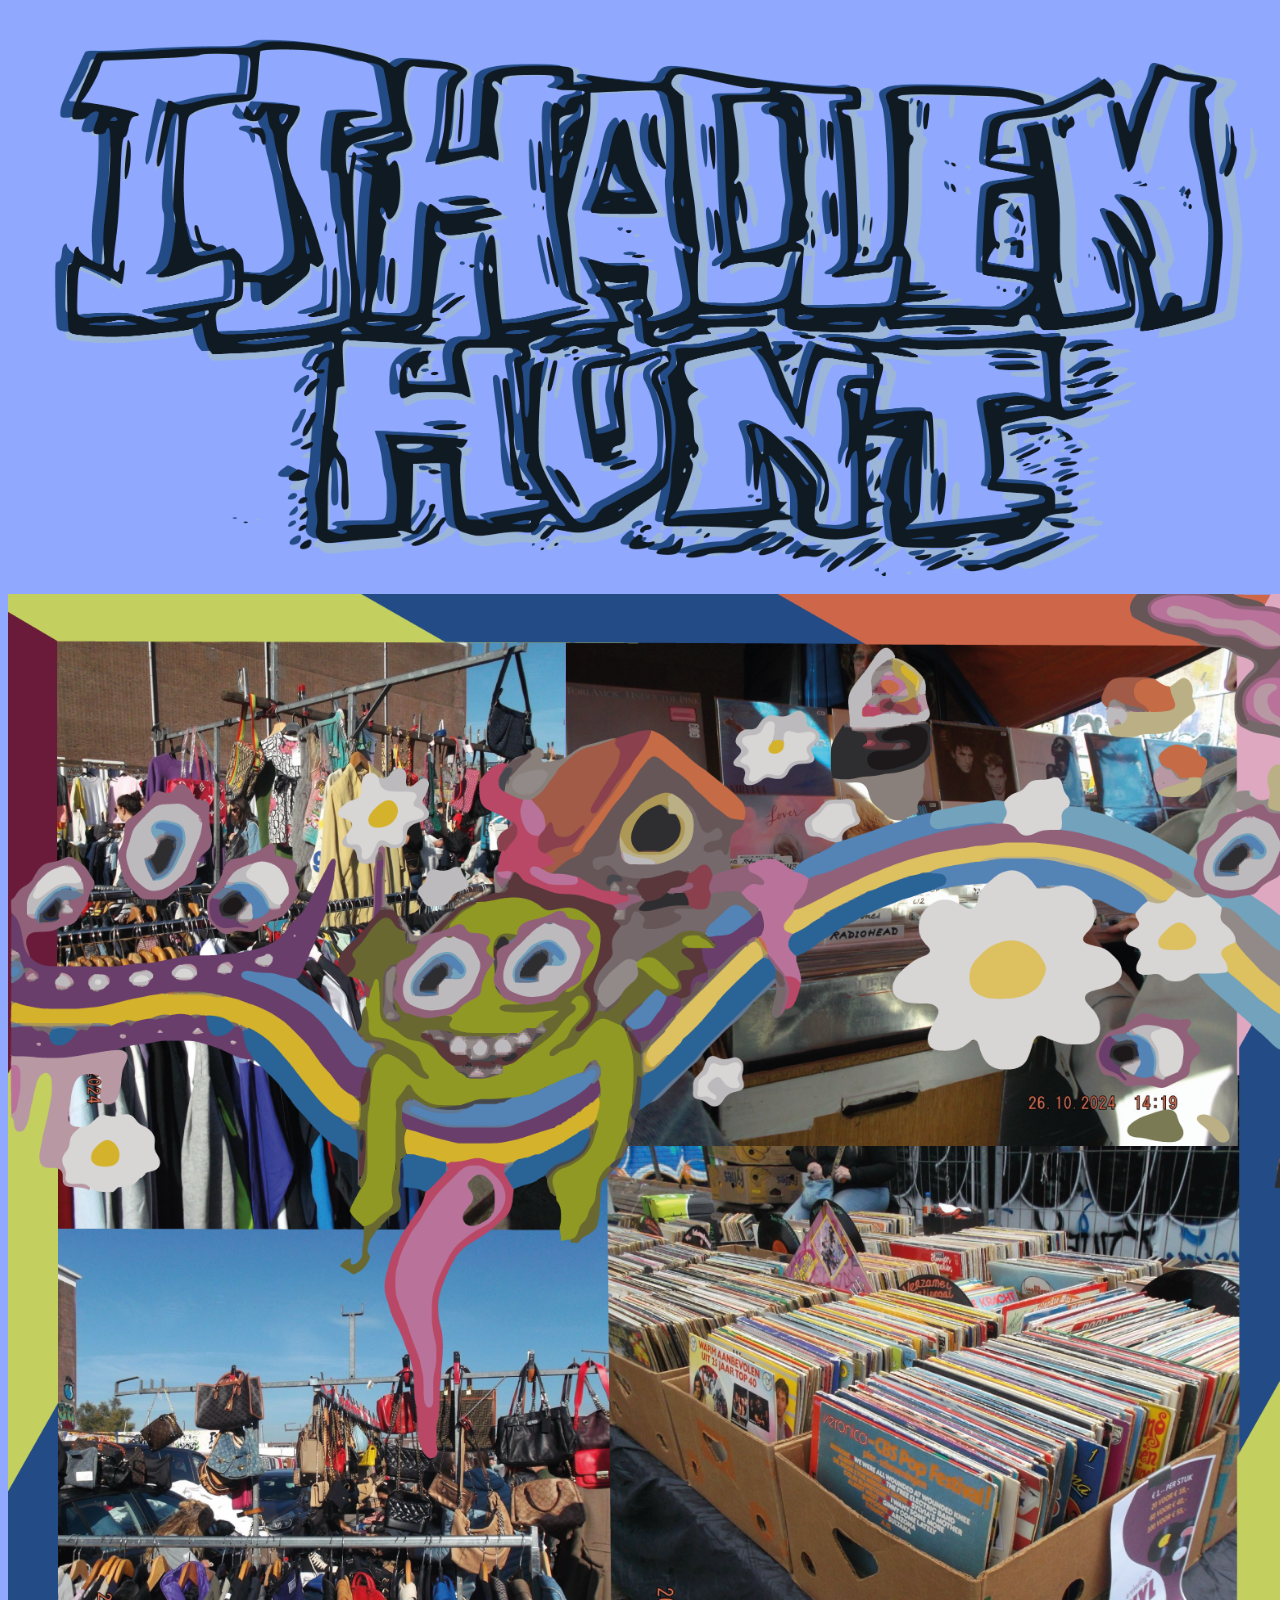
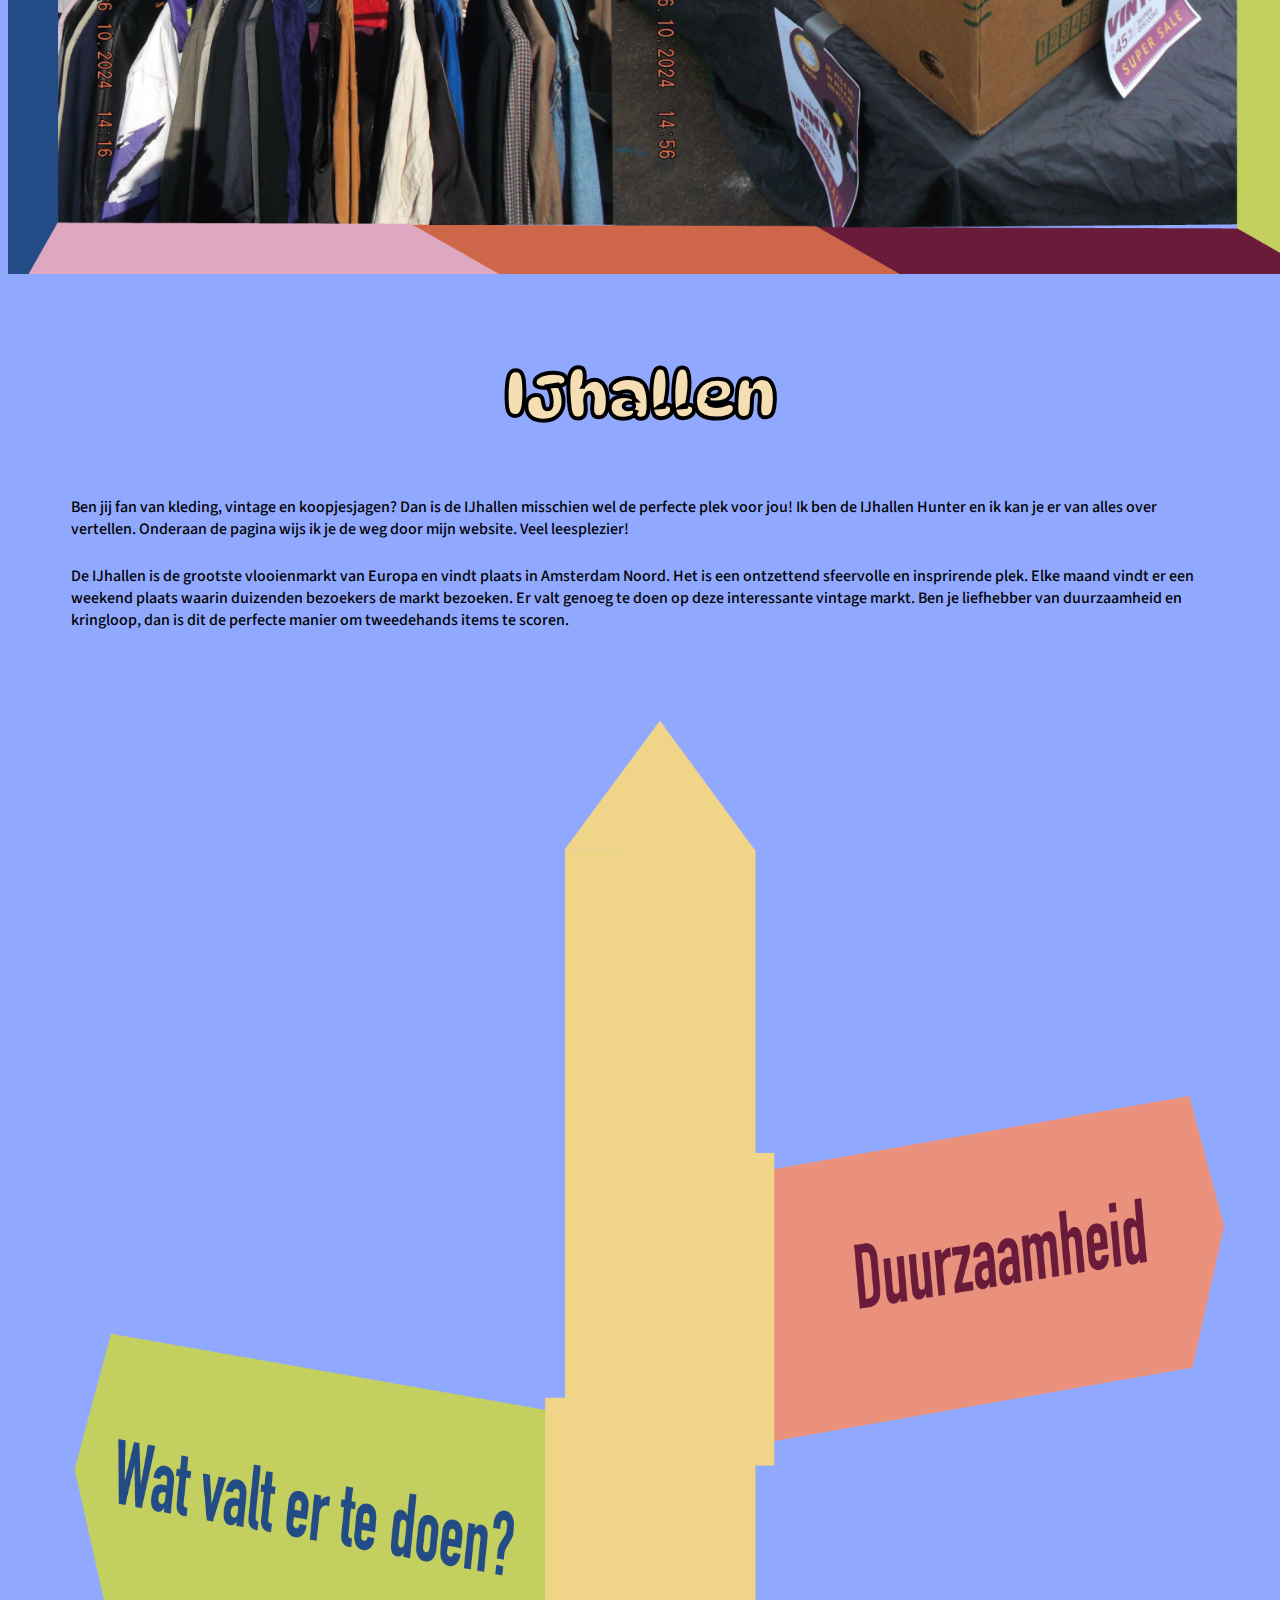
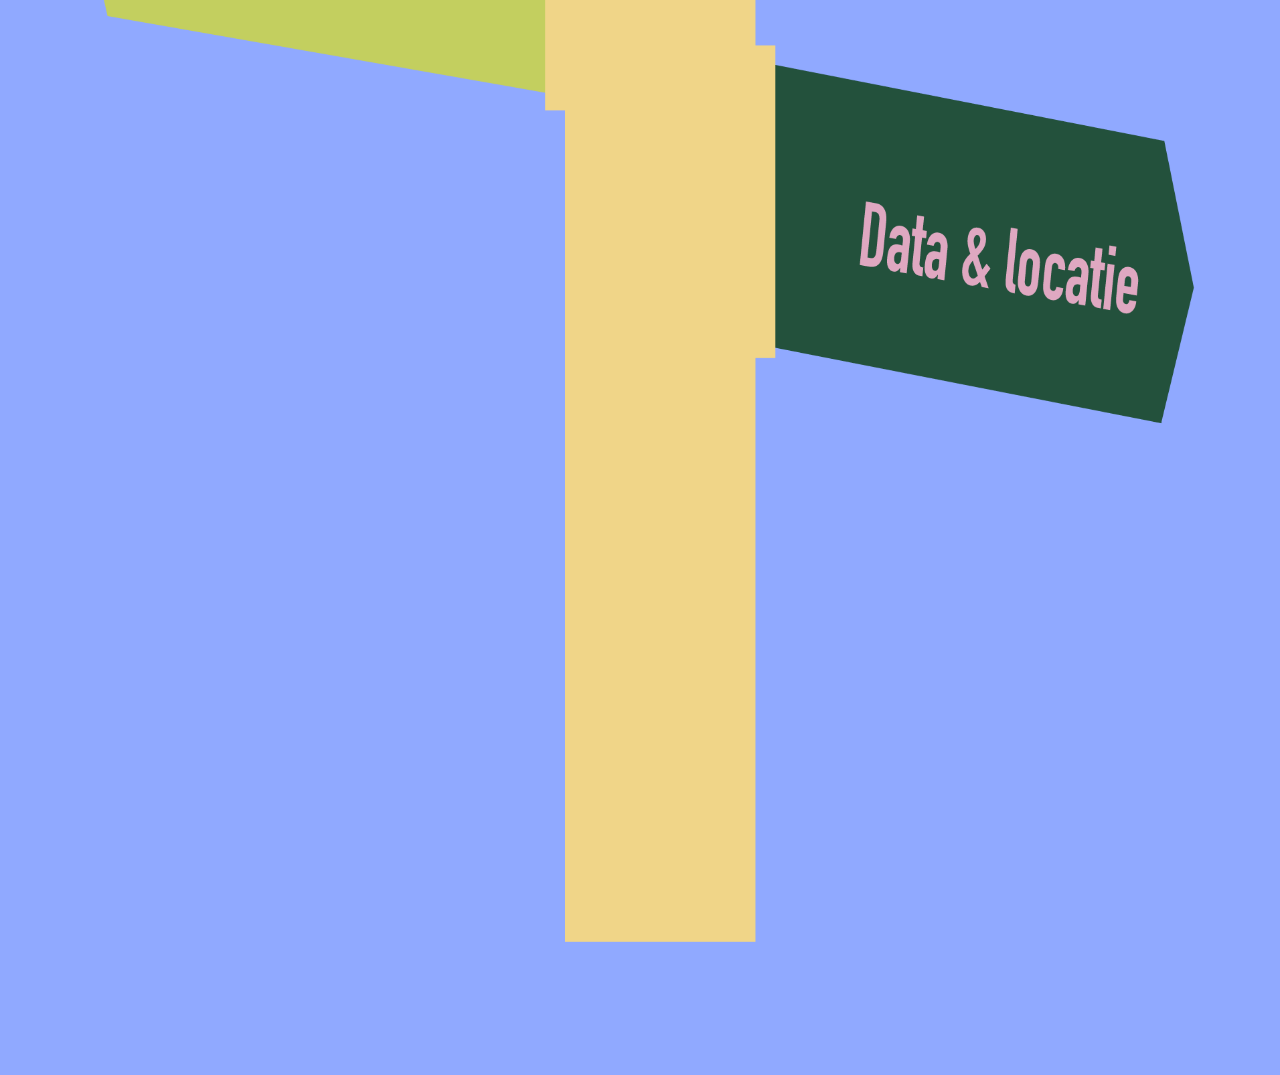
<file: index.html>
<!DOCTYPE html>
<html lang="nl">

<head>
    <meta charset="UTF-8">
    <link rel="stylesheet" href="stylesheet.css">
    <link rel="preconnect" href="https://fonts.googleapis.com">
    <link rel="preconnect" href="https://fonts.gstatic.com" crossorigin>
    <link href="https://fonts.googleapis.com/css2?family=Source+Sans+3:ital,wght@0,200..900;1,200..900&display=swap" rel="stylesheet">
    <link rel="preconnect" href="https://fonts.googleapis.com">
    <link rel="preconnect" href="https://fonts.gstatic.com" crossorigin>
    <link href="https://fonts.googleapis.com/css2?family=DynaPuff:wght@400..700&family=Source+Sans+3:ital,wght@0,200..900;1,200..900&display=swap" rel="stylesheet">
    <title>IJhallenHunt</title>
</head>

<body>
    <main>
        <header>
            <img src="img/ijhallenzwart.png" alt="logo" class="logo">
        </header>

        <img src="img/collage1.png" alt="collage" class="logo">

        <h1>IJhallen</h1>

        <p>
            Ben jij fan van kleding, vintage en koopjesjagen? Dan is de IJhallen 
            misschien wel de perfecte plek voor jou! Ik ben de IJhallen Hunter 
            en ik kan je er van alles over vertellen. Onderaan de pagina wijs ik je
            de weg door mijn website. Veel leesplezier!
        </p>

        

        <p>
            De IJhallen is de grootste vlooienmarkt van Europa en vindt plaats in Amsterdam Noord. Het is 
            een ontzettend sfeervolle en insprirende plek. Elke maand vindt er een weekend plaats waarin
            duizenden bezoekers de markt bezoeken. Er valt genoeg te doen op deze interessante vintage markt.
            Ben je liefhebber van duurzaamheid en kringloop, dan is dit de perfecte manier om tweedehands items 
            te scoren.
        </p>

        <div class="container">
            <img src="img/wegwijsbord.png" alt="wegwijsbord" class="logo">
            <a href="wattedoen.html" class="button wat-te-doen"></a>
            <a href="duurzaam.html" class="button duurzaamheid"></a>
            <a href="datalocatie.html" class="button data-locatie"></a>
        </div>

    </main>
</body>
</html>
</file>
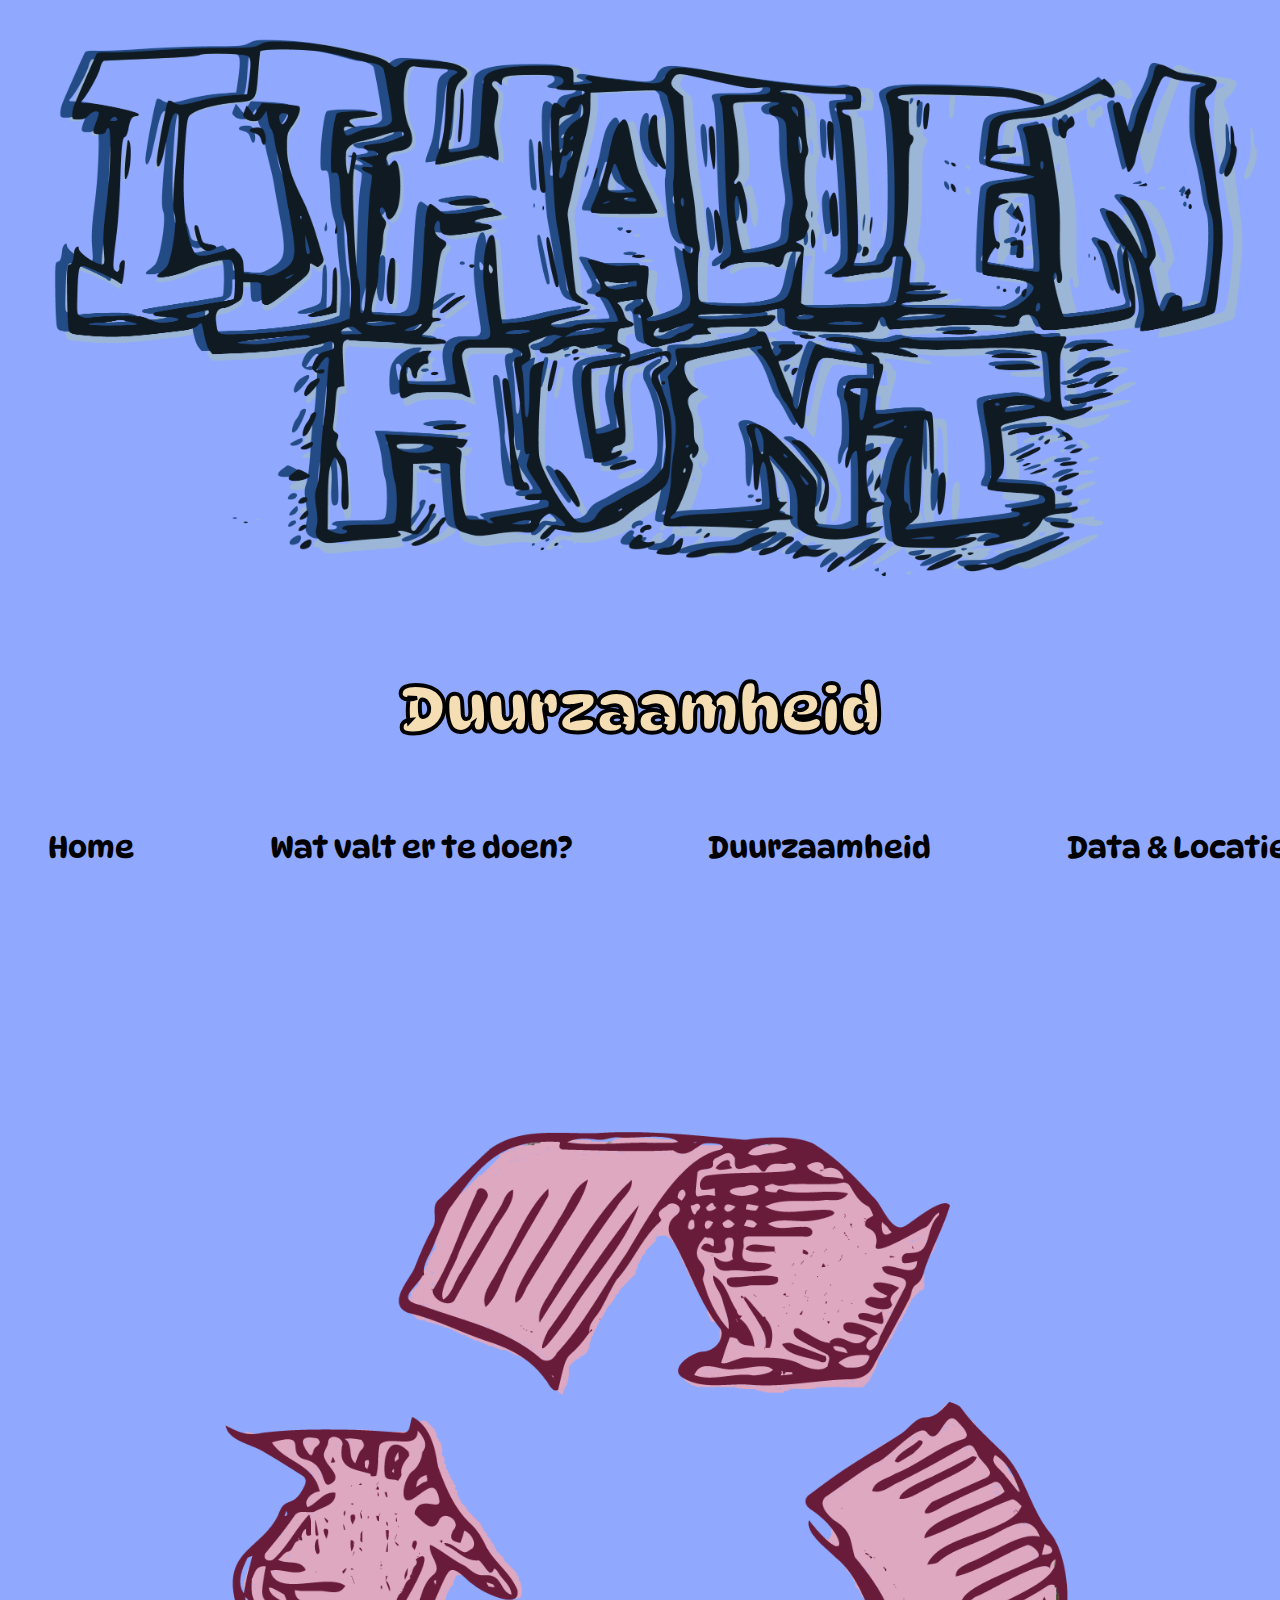
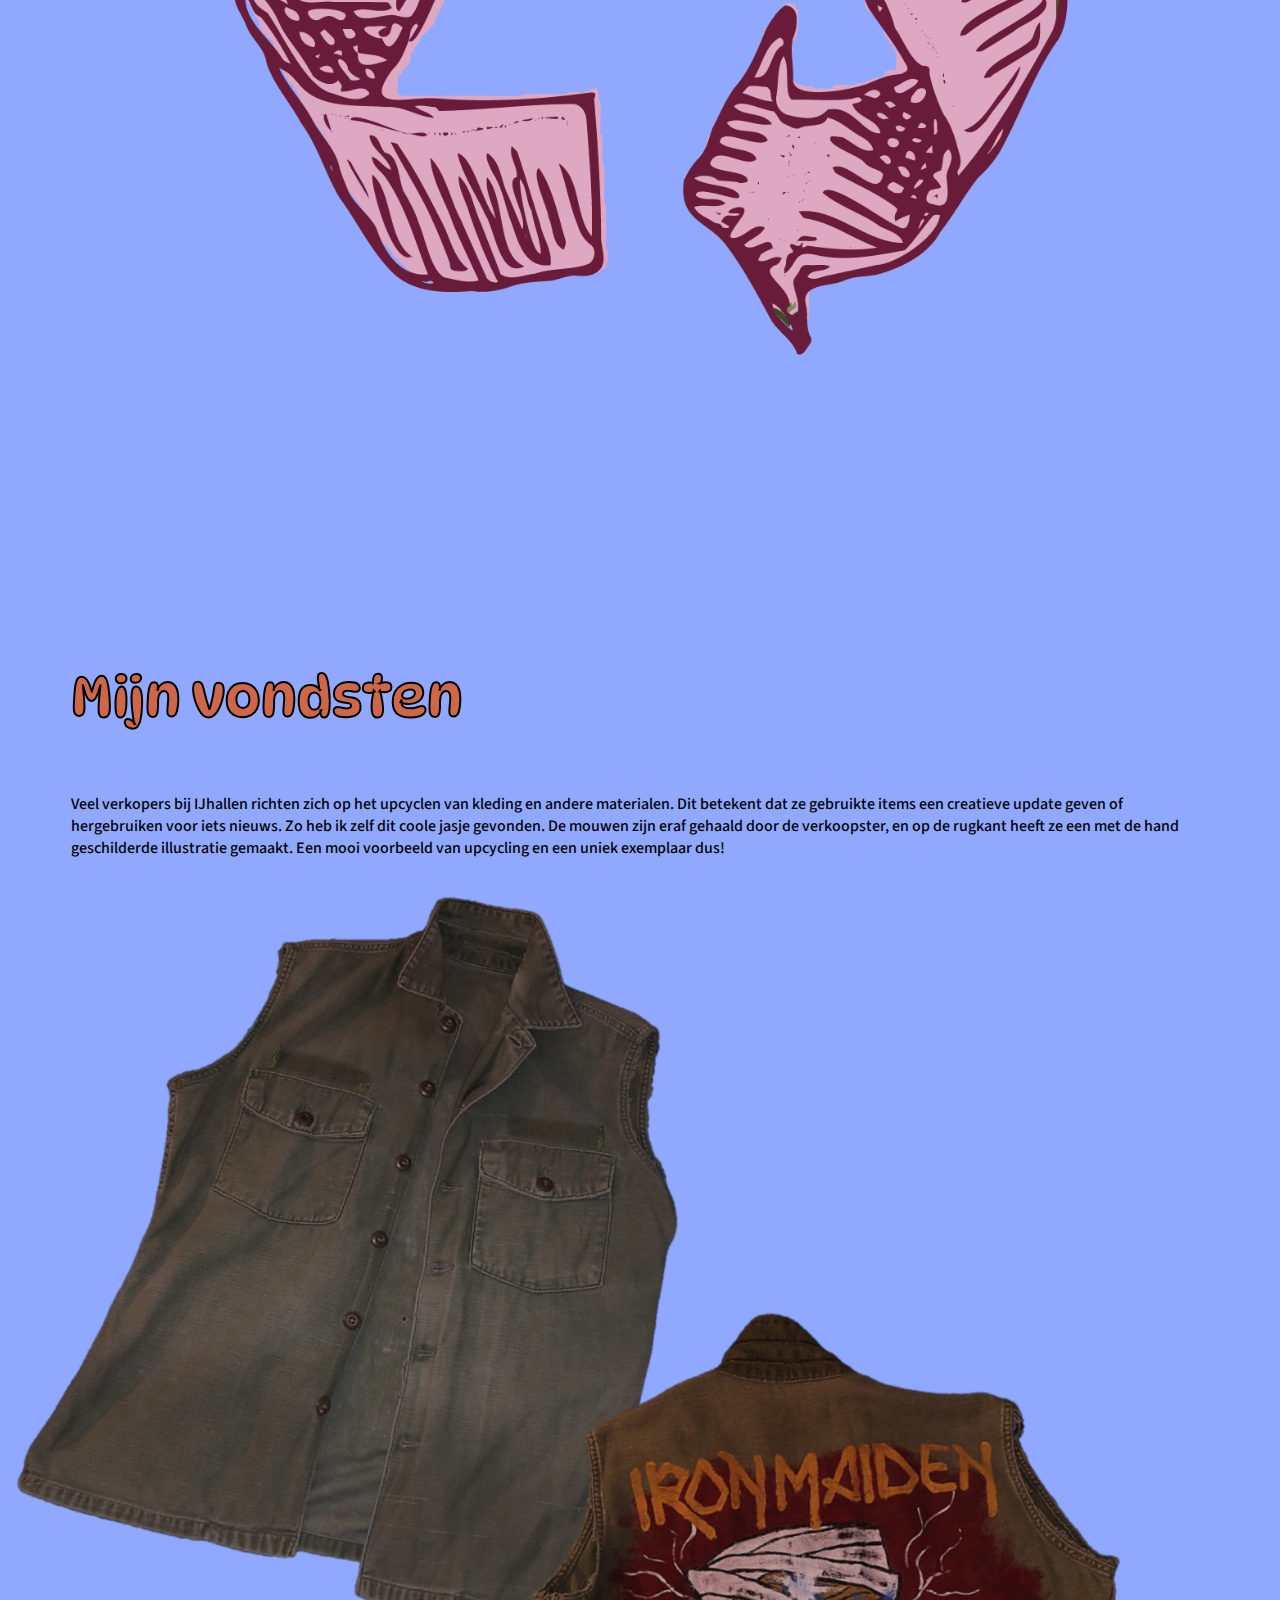
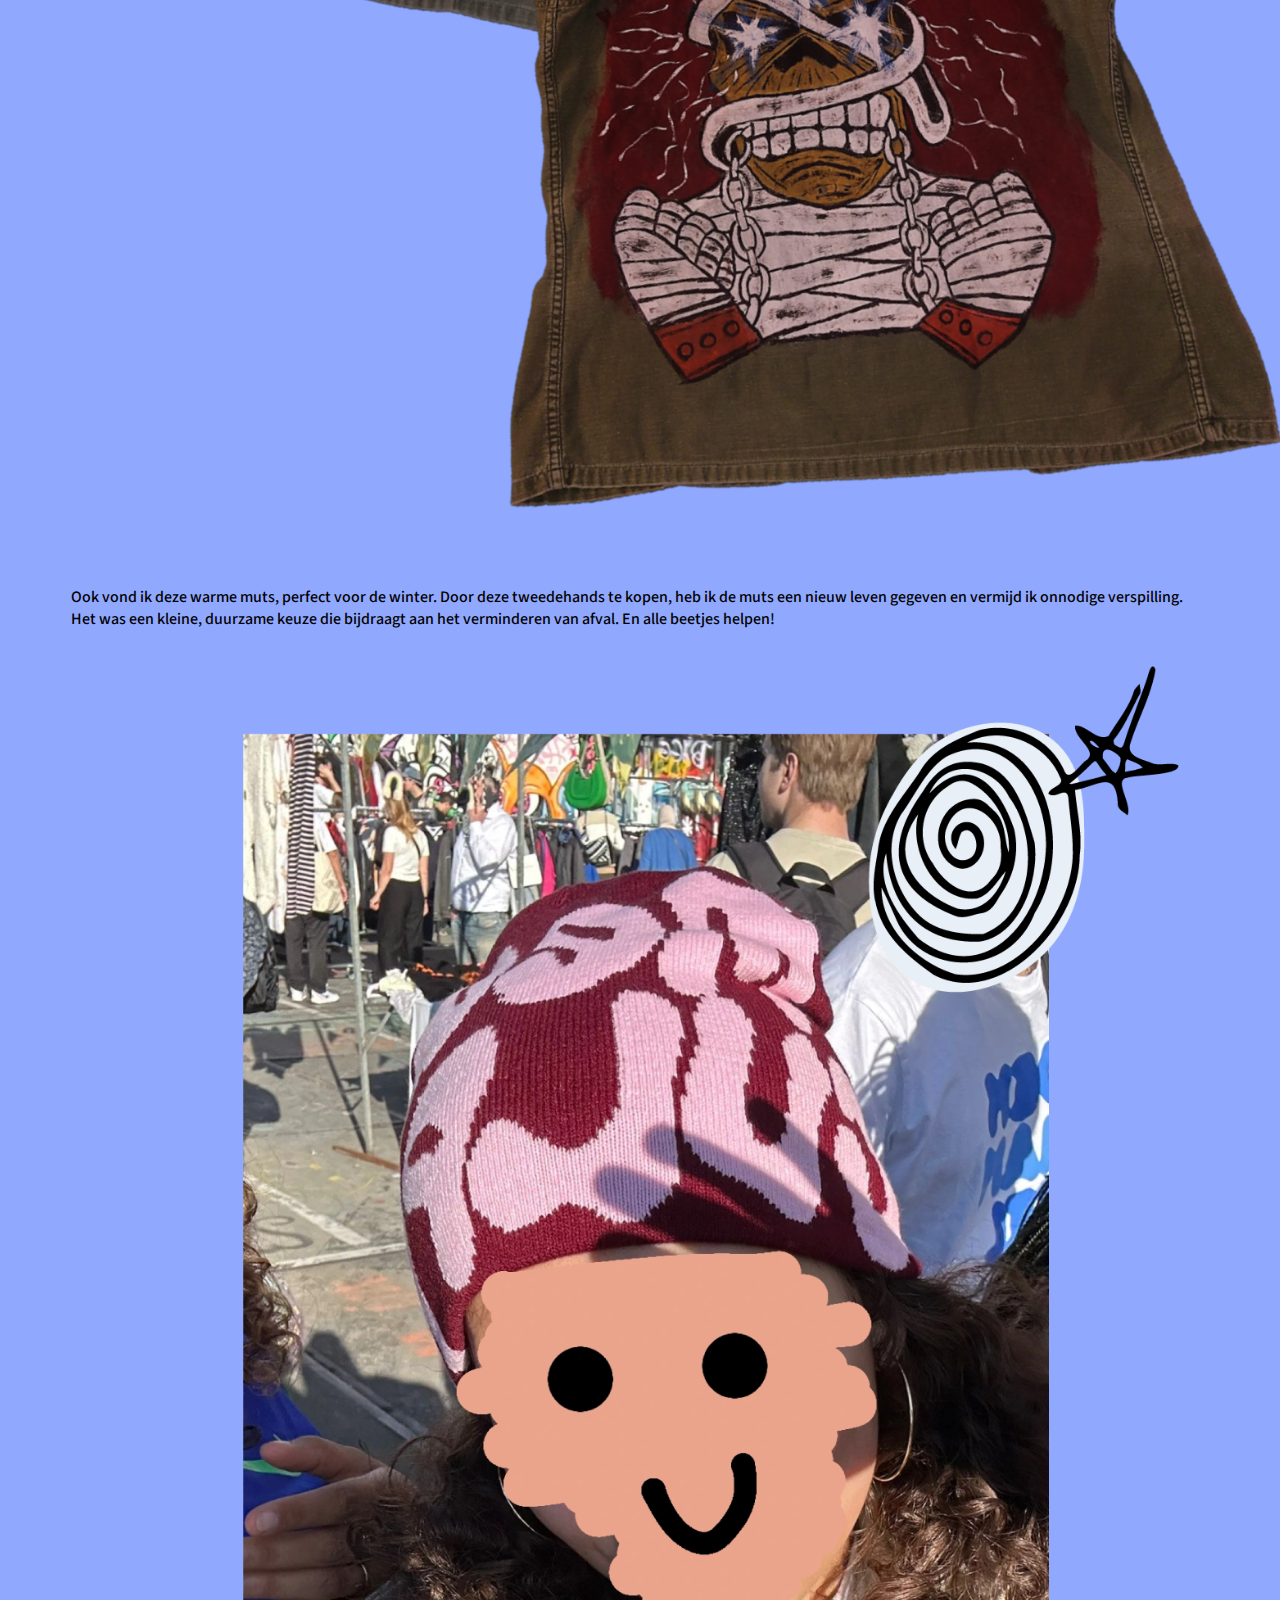
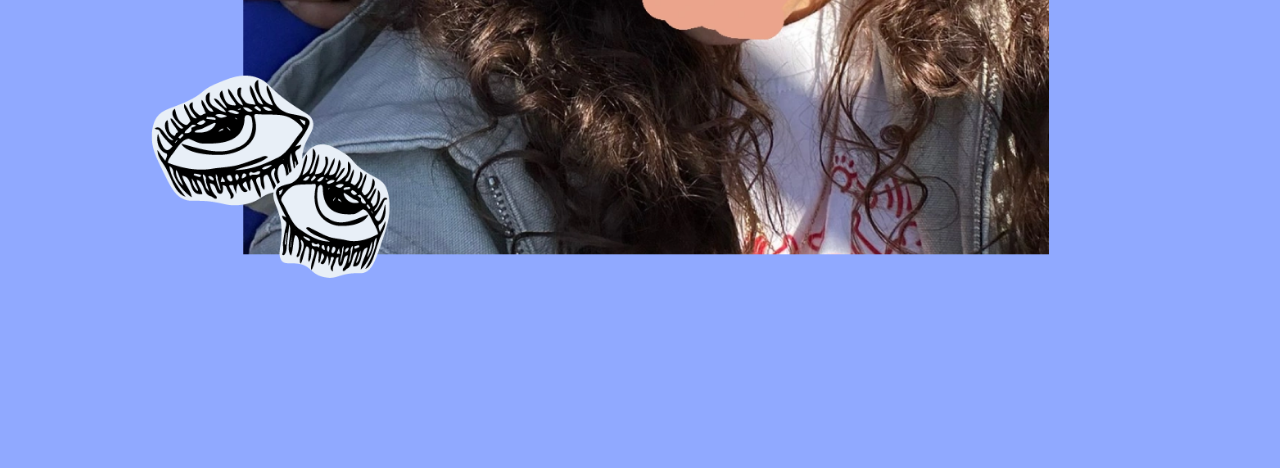
<file: duurzaam.html>
<!DOCTYPE html>
<html lang="nl">
<head>
    <meta charset="UTF-8">
    <link rel="stylesheet" href="stylesheet.css">
    <link rel="preconnect" href="https://fonts.googleapis.com">
    <link rel="preconnect" href="https://fonts.gstatic.com" crossorigin>
    <link href="https://fonts.googleapis.com/css2?family=Source+Sans+3:ital,wght@0,200..900;1,200..900&display=swap" rel="stylesheet">
    <link rel="preconnect" href="https://fonts.googleapis.com">
    <link rel="preconnect" href="https://fonts.gstatic.com" crossorigin>
    <link href="https://fonts.googleapis.com/css2?family=DynaPuff:wght@400..700&family=Source+Sans+3:ital,wght@0,200..900;1,200..900&display=swap" rel="stylesheet">
    <title>Duurzaamheid</title>
</head>
<body>
    <main>
        <header>
            <img src="img/ijhallenzwart.png" alt="logo" class="logo">
        </header>

        <h1>Duurzaamheid</h1>

        <p>
            De IJhallen draagt sterk bij aan duurzaamheid. Door tweedehands kleding en spullen te verkopen, verlengen
            ze de levensduur van producten en verminderen ze afval en de impact van fast fashion. Fast fashion heeft een grote 
            negatieve impact op het milieu. De kleding op de markt is vaak van betere kwaliteit om langer mee te gaan, wat leidt 
            tot minder consumptie van nieuw geproduceerde kleding.
        </p>

        <img src="img/recycle.png" alt="recycle" class="logo">

        <h2>Mijn vondsten</h2>

        <p>
            Veel verkopers bij IJhallen richten zich op het upcyclen van kleding en andere materialen. Dit betekent 
            dat ze gebruikte items een creatieve update geven of hergebruiken voor iets nieuws. Zo heb ik zelf dit 
            coole jasje gevonden. De mouwen zijn eraf gehaald door de verkoopster, en op de rugkant heeft ze een met 
            de hand geschilderde illustratie gemaakt. Een mooi voorbeeld van upcycling en een uniek exemplaar dus!
        </p>

        <img src="img/jasje.png" alt="jasje" class="logo">

        <p>
            Ook vond ik deze warme muts, perfect voor de winter. Door deze tweedehands te kopen, heb ik de muts een 
            nieuw leven gegeven en vermijd ik onnodige verspilling. Het was een kleine, duurzame keuze die bijdraagt 
            aan het verminderen van afval. En alle beetjes helpen!
        </p>

        <img src="img/muts.png" alt="muts" class="logo">

    </main>
    <footer>
        <nav>
            <ul>
                <li><a href="index.html">Home</a></li>
                <li><a href="wattedoen.html">Wat valt er te doen?</a></li>
                <li><a href="duurzaam.html">Duurzaamheid</a></li>  
                <li><a href="datalocatie.html">Data & Locatie</a></li>
            </ul>
        </nav>
    </footer>
    
</body>
</html>
</file>
<file: stylesheet.css>
* {
    font-family: "Source Sans 3", sans-serif;
    font-weight: 500;
    font-style: normal;
    background-color: rgb(144, 169, 255);
}

.logo { 
    border-bottom: 0.4em;
    width: 100vw;
}

main {
    height: fit-content;
    margin-bottom: 10%;
}

/* Voor het onderstaande gedeelte heb ik chatgpt 
geraadpleegd, ik heb het niet letterlijk overgenomen 
maar gevraagd naar manieren om een onzichtbare button
te plaatsen */

.container {
    position: relative;
    display: inline-block;
}

.button {
    position: absolute;
    background-color: transparent;
    border: none;
    cursor: pointer;
}

.wat-te-doen {
    top: 40%; 
    left: 10%; 
    width: 40%; 
    height: 15%; 
}

.duurzaamheid {
    top: 27%; 
    right: 5%; 
    width: 40%; 
    height: 15%; 
}

.data-locatie {
    top: 55%; 
    right: 5%; 
    width: 40%; 
    height: 15%; 
}

/* tot hier */

h1 {
    font-family: "DynaPuff", system-ui;
    display: flex;
    justify-content: center;
    color: wheat;
    font-size: 4em;
    border-radius: 2em;
    padding-top: 1%;
    margin: 5%;
    font-weight: bolder;
    -webkit-text-stroke-color: black;
    -webkit-text-stroke-width: 4px;
    }

h2 {
    font-family: "DynaPuff", system-ui;
    display: flex;
    color: rgb(206, 102, 73);
    font-size: 3.5em;
    padding-top: 1%;
    margin: 5%;
    -webkit-text-stroke-color: black;
    -webkit-text-stroke-width: 2px;
}    

p {
    margin-left: 5%;
    margin-right: 5%;
    margin-bottom: 2%;
}

footer {
    font-weight:bold;
    font-size: 30px;
    width: 100vw;
    position: fixed;
    bottom: 0;
}

footer nav ul {
    display: flex;
    justify-content: space-between;
}

footer nav ul li {
    list-style: none;
}

a {
    font-family: "DynaPuff", system-ui;
    color: black;
    text-decoration: none;
    justify-content: center;
    align-items: center;
}
</file>
